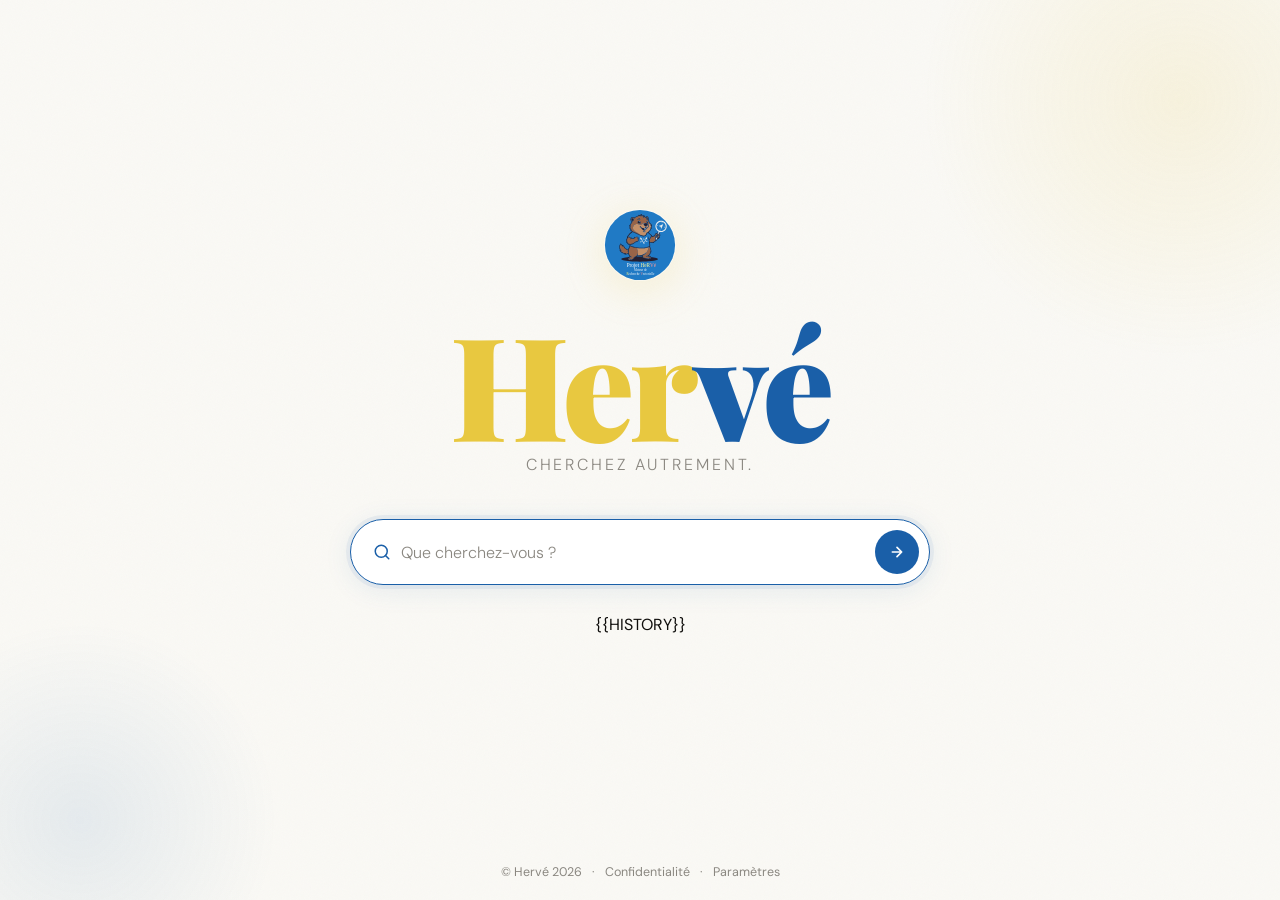
<file: src/assets/index.html>
<!doctype html>
<html lang="fr">
  <head>
    <meta charset="UTF-8" />
    <meta name="viewport" content="width=device-width, initial-scale=1.0" />
    <title>Hervé — Moteur de recherche</title>
    <link rel="preconnect" href="https://fonts.googleapis.com" />
    <link rel="preconnect" href="https://fonts.gstatic.com" crossorigin />
    <link
      href="https://fonts.googleapis.com/css2?family=Playfair+Display:wght@400;700;900&family=DM+Sans:wght@300;400;500&display=swap"
      rel="stylesheet"
    />
    <link rel="stylesheet" href="./css/style.css" />
  </head>
  <body>
    <div class="noise"></div>

    <main class="hero">
      <div class="logo-wrapper">
        <img class="logo-icon" src="./doc/logo.svg" alt="Logo Hervé" />
      </div>

      <div class="title-block">
        <h1 class="brand">
          <span class="brand-her">Her</span><span class="brand-ve">vé</span>
        </h1>
        <p class="tagline">Cherchez autrement.</p>
      </div>

      <form class="search-form" action="/resultats.html" method="get">
        <div class="search-pill">
          <svg
            class="search-icon"
            width="18"
            height="18"
            viewBox="0 0 24 24"
            fill="none"
            stroke="currentColor"
            stroke-width="2"
            stroke-linecap="round"
            stroke-linejoin="round"
          >
            <circle cx="11" cy="11" r="8" />
            <path d="m21 21-4.35-4.35" />
          </svg>
          <input
            type="text"
            name="q"
            placeholder="Que cherchez-vous ?"
            autocomplete="off"
            autofocus
          />
          <button type="submit" aria-label="Lancer la recherche">
            <svg
              width="16"
              height="16"
              viewBox="0 0 24 24"
              fill="none"
              stroke="currentColor"
              stroke-width="2.5"
              stroke-linecap="round"
              stroke-linejoin="round"
            >
              <path d="M5 12h14M12 5l7 7-7 7" />
            </svg>
          </button>
        </div>
      </form>

      {{HISTORY}}
    </main>

    <footer class="footer">
      <span>© Hervé 2026</span>
      <span class="dot">·</span>
      <a href="#">Confidentialité</a>
      <span class="dot">·</span>
      <a href="#">Paramètres</a>
    </footer>
  </body>
</html>
</file>
<file: src/assets/css/style.css>
/* ──────────────────────────────────────────
   HERVÉ — style.css (page d'accueil)
────────────────────────────────────────── */

*,
*::before,
*::after {
  box-sizing: border-box;
  margin: 0;
  padding: 0;
}

:root {
  --gold: #e8c840;
  --gold-dim: #c9a820;
  --blue: #1a5fa8;
  --blue-dim: #0e4580;
  --ink: #0f0e0c;
  --paper: #faf9f5;
  --muted: #8a8780;
  --border: #e4e2da;
}

html,
body {
  height: 100%;
}

body {
  font-family: 'DM Sans', sans-serif;
  background-color: var(--paper);
  color: var(--ink);
  min-height: 100vh;
  display: flex;
  flex-direction: column;
  overflow-x: hidden;
}

/* Grain texture overlay */
.noise {
  position: fixed;
  inset: 0;
  z-index: 0;
  pointer-events: none;
  opacity: 0.028;
  background-image: url("data:image/svg+xml,%3Csvg viewBox='0 0 256 256' xmlns='http://www.w3.org/2000/svg'%3E%3Cfilter id='n'%3E%3CfeTurbulence type='fractalNoise' baseFrequency='0.9' numOctaves='4' stitchTiles='stitch'/%3E%3C/filter%3E%3Crect width='100%25' height='100%25' filter='url(%23n)'/%3E%3C/svg%3E");
  background-size: 200px 200px;
}

/* ── Cercle décoratif flou en haut à droite ── */
body::before {
  content: '';
  position: fixed;
  top: -160px;
  right: -160px;
  width: 520px;
  height: 520px;
  border-radius: 50%;
  background: radial-gradient(circle, rgba(232, 200, 64, 0.13) 0%, transparent 70%);
  pointer-events: none;
  z-index: 0;
}

body::after {
  content: '';
  position: fixed;
  bottom: -120px;
  left: -120px;
  width: 400px;
  height: 400px;
  border-radius: 50%;
  background: radial-gradient(circle, rgba(26, 95, 168, 0.09) 0%, transparent 70%);
  pointer-events: none;
  z-index: 0;
}

/* ── Hero ── */
.hero {
  flex: 1;
  display: flex;
  flex-direction: column;
  align-items: center;
  justify-content: center;
  gap: 0;
  position: relative;
  z-index: 1;
  padding: 40px 24px;
}

/* ── Logo ── */
.logo-wrapper {
  margin-bottom: 2rem;
  animation: floatIn 0.9s cubic-bezier(0.16, 1, 0.3, 1) both;
}

.logo-icon {
  width: 72px;
  height: 72px;
  filter: drop-shadow(0 8px 24px rgba(232, 200, 64, 0.22));
}

/* ── Titre ── */
.title-block {
  text-align: center;
  margin-bottom: 2.8rem;
  animation: floatIn 0.9s 0.08s cubic-bezier(0.16, 1, 0.3, 1) both;
}

.brand {
  font-family: 'Playfair Display', serif;
  font-size: clamp(5rem, 14vw, 9rem);
  font-weight: 900;
  line-height: 0.9;
  letter-spacing: -4px;
  margin-bottom: 0.4rem;
}

.brand-her {
  color: var(--gold);
}

.brand-ve {
  color: var(--blue);
}

.tagline {
  font-family: 'DM Sans', sans-serif;
  font-size: 1rem;
  font-weight: 300;
  letter-spacing: 0.18em;
  text-transform: uppercase;
  color: var(--muted);
}

/* ── Barre de recherche ── */
.search-form {
  width: 100%;
  max-width: 580px;
  animation: floatIn 0.9s 0.16s cubic-bezier(0.16, 1, 0.3, 1) both;
  margin-bottom: 1.8rem;
}

.search-pill {
  display: flex;
  align-items: center;
  background: #fff;
  border: 1.5px solid var(--border);
  border-radius: 99px;
  padding: 10px 10px 10px 22px;
  gap: 10px;
  transition: border-color 0.2s, box-shadow 0.2s;
  box-shadow: 0 2px 16px rgba(0, 0, 0, 0.04), 0 0 0 0px rgba(26, 95, 168, 0.1);
}

.search-pill:focus-within {
  border-color: var(--blue);
  box-shadow: 0 4px 28px rgba(26, 95, 168, 0.1), 0 0 0 4px rgba(26, 95, 168, 0.06);
}

.search-icon {
  color: var(--muted);
  flex-shrink: 0;
  transition: color 0.2s;
}

.search-pill:focus-within .search-icon {
  color: var(--blue);
}

.search-pill input {
  flex: 1;
  border: none;
  background: transparent;
  font-family: 'DM Sans', sans-serif;
  font-size: 16px;
  font-weight: 400;
  color: var(--ink);
  outline: none;
}

.search-pill input::placeholder {
  color: var(--muted);
  font-weight: 300;
}

.search-pill button {
  width: 44px;
  height: 44px;
  border-radius: 50%;
  border: none;
  background: var(--blue);
  color: #fff;
  display: flex;
  align-items: center;
  justify-content: center;
  cursor: pointer;
  flex-shrink: 0;
  transition: background 0.2s, transform 0.15s;
}

.search-pill button:hover {
  background: var(--blue-dim);
}

.search-pill button:active {
  transform: scale(0.93);
}

/* ── Suggestions ── */
.suggestions {
  display: flex;
  align-items: center;
  flex-wrap: wrap;
  gap: 8px;
  justify-content: center;
  animation: floatIn 0.9s 0.24s cubic-bezier(0.16, 1, 0.3, 1) both;
}

.suggestion-label {
  font-size: 13px;
  color: var(--muted);
  font-weight: 400;
  letter-spacing: 0.02em;
}

.suggestion-tag {
  font-size: 13px;
  color: var(--blue);
  text-decoration: none;
  background: rgba(26, 95, 168, 0.07);
  border: 1px solid rgba(26, 95, 168, 0.15);
  padding: 5px 12px;
  border-radius: 99px;
  font-weight: 500;
  transition: background 0.2s, border-color 0.2s;
  cursor: pointer;
}

.suggestion-tag:hover {
  background: rgba(26, 95, 168, 0.13);
  border-color: rgba(26, 95, 168, 0.3);
}

/* ── Footer ── */
.footer {
  position: relative;
  z-index: 1;
  text-align: center;
  padding: 20px;
  font-size: 12.5px;
  color: var(--muted);
  display: flex;
  align-items: center;
  justify-content: center;
  gap: 10px;
}

.footer a {
  color: var(--muted);
  text-decoration: none;
  transition: color 0.15s;
}

.footer a:hover {
  color: var(--ink);
}



/* ── Animation ── */
@keyframes floatIn {
  from {
    opacity: 0;
    transform: translateY(18px);
  }

  to {
    opacity: 1;
    transform: translateY(0);
  }
}
</file>
